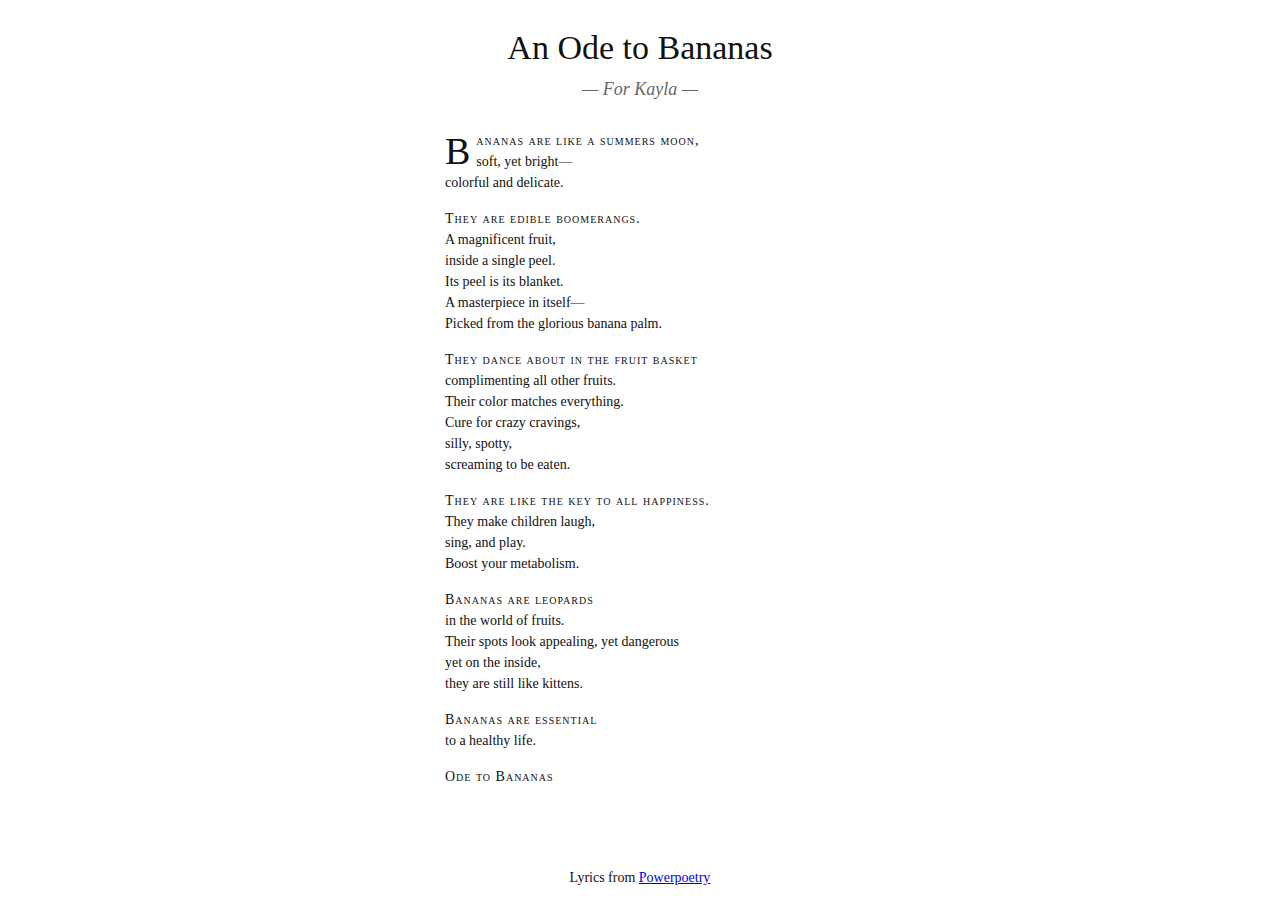
<file: Ode-To-Bananas/index.html>
<!DOCTYPE html PUBLIC "-//W3C//DTD XHTML 1.0 Strict//EN" "http://www.w3.org/TR/xhtml1/DTD/xhtml1-strict.dtd">
<html xmlns="http://www.w3.org/1999/xhtml">
<head>

	<meta http-equiv="Content-Type" content="text/html; charset=UTF-8" />
	
	<title>An Ode to Bananas</title>
	
	<link rel="stylesheet" type="text/css" href="poem.css" />
	
</head>

<body>

	<div id="poem">

		<h1>An Ode to Bananas</h1>
		
		<h2>For Kayla</h2>
	
		<p> Bananas are like a summers moon, <br />
		soft, yet bright&mdash; <br />
		colorful and delicate. </p>

		<p> They are edible boomerangs. <br />
		A magnificent fruit, <br />
		inside a single peel. <br />
		Its peel is its blanket. <br />
		A masterpiece in itself&mdash; <br />
		Picked from the glorious banana palm. </p>

		<p> They dance about in the fruit basket <br />
		complimenting all other fruits. <br />
		Their color matches everything. <br />
		Cure for crazy cravings, <br />
		silly, spotty, <br />
		screaming to be eaten. </p>

		<p> They are like the key to all happiness. <br />
		They make children laugh, <br />
		sing, and play. <br />
		Boost your metabolism. </p>

		<p> Bananas are leopards <br />
		in the world of fruits. <br />
		Their spots look
		appealing, yet dangerous <br />
		yet on the inside, <br />
		they are still like kittens. </p>

		<p> Bananas are essential <br />
		to a healthy life. </p>

		<p> Ode to Bananas </p>
	
	</div>
	
	<p>Lyrics from <a href="http://www.powerpoetry.org/poems/ode-bananas">Powerpoetry</p>
	
</body>

</html>
</file>
<file: Ode-To-Bananas/poem.css>
body {
	background: #FFF;
	color: #111;
	font: 14px Baskerville, "Palatino Linotype", "Times New Roman", Times, serif;
	text-align: center;
}

div, h1, h2, p {
	margin: 0;
	padding: 0;
}

#poem { 
	margin: auto;
	padding: 20px 0;
	text-align: left;
	width: 390px;
}

h1, h2 {
	font-weight: normal;
	text-align: center;
}

h1 {
	font-size: 34px;
	line-height: 1.2;
	margin-bottom: 10px;
}

h2 {
	color: #666;
	font-size: 18px;
	font-style: italic;
	margin-bottom: 30px;
}

p {
	line-height: 1.5;
	margin-bottom: 15px;
}

/* The magic of selectors begins... */

h2:before {
	content: '— ';
}

h2:after {
	content: ' —';
}

#poem h2 + p:first-letter {
	float: left;
	font-size: 38px;
	line-height: 1;
	margin: 2px 5px 0 0;
}

#poem p:first-line {
	font-variant: small-caps;
	letter-spacing: 1px;
}

#poem p:last-child {
	margin-bottom: 30px;
	padding-bottom: 30px;
}
</file>
